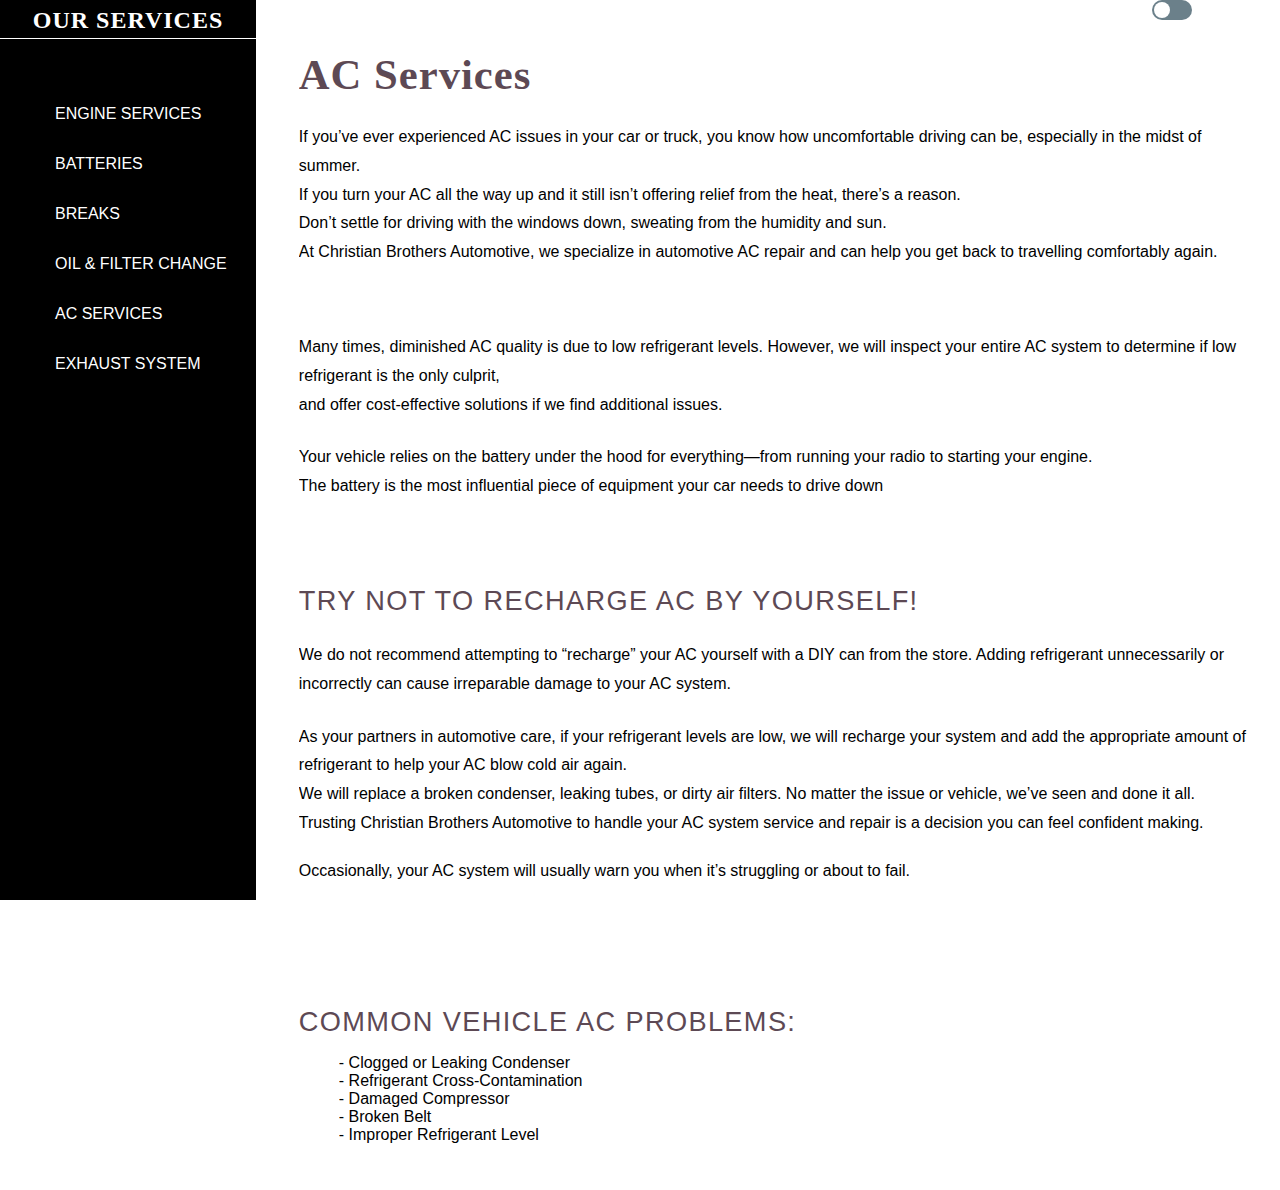
<file: pages/ac.html>
<!DOCTYPE html>
<html>
<head>

    <title>HOUSE OF CARS</title>
<link rel="stylesheet" href="../css/all.css">
</head>
<body>

    <label id="dark-change">
        <input type = "checkbox">
         <span class="check"> </span>
    </label> 
    
    <div class="wrapper">


        <div class="sidenav">
            <h1><a href="/pages/ourservices.html">OUR SERVICES</a></h1>


            <ul>
                <li><a href="/pages/engine.html">ENGINE SERVICES</a></li>
                <li><a href="/pages/batteries.html">BATTERIES</a></li>
                <li><a href="/pages/breaks.html">BREAKS</a></li>
                <li><a href="/pages/oil.html">OIL & FILTER CHANGE</a></li>
                <li><a href="/pages/ac.html">AC SERVICES</a></li>
                <li><a href="/pages/exhaust.html">EXHAUST SYSTEM</a></li>
            </ul>
        </div>
        <div class="main-content">
            <section id="sec1">
               <h1>AC Services</h1>
               <p>If you’ve ever experienced AC issues in your car or truck, you know how uncomfortable driving can be, especially in the midst of summer. <br> If you turn your AC all the way up and it still isn’t offering relief from the heat, there’s a reason. <br>  Don’t settle for driving with the windows down, sweating from the humidity and sun. <br> At Christian Brothers Automotive, we specialize in automotive AC repair and can help you get back to travelling comfortably again.</p>
               <br>
               <p>Many times, diminished AC quality is due to low refrigerant levels. However, we will inspect your entire AC system to determine if low refrigerant is the only culprit, <br> and offer cost-effective solutions if we find additional issues.</p>
                <p>Your vehicle relies on the battery under the hood for everything—from running your radio to starting your engine. <br> The battery is the most influential piece of equipment your car needs to drive down</p>
            
            </section>
                <section id="sec2">
                <h2>Try not to recharge AC by yourself!</h2>
                <p>We do not recommend attempting to “recharge” your AC yourself with a DIY can from the store. Adding refrigerant unnecessarily or incorrectly can cause irreparable damage to your AC system.
                    <p>As your partners in automotive care, if your refrigerant levels are low, we will recharge your system and add the appropriate amount of refrigerant to help your AC blow cold air again. <br> We will replace a broken condenser, leaking tubes, or dirty air filters. No matter the issue or vehicle, we’ve seen and done it all. <br>  Trusting Christian Brothers Automotive to handle your AC system service and repair is a decision you can feel confident making.</p>
                    Occasionally, your AC system will usually warn you when it’s struggling or about to fail. <br><br></p>

                    </section>
                    <section id="sec3">
                     <h3>Common Vehicle AC Problems:</h3>
                    
                     <ul>
                         <li>- Clogged or Leaking Condenser</li>
                         <li>- Refrigerant Cross-Contamination</li>
                         <li>- Damaged Compressor</li>
                         <li>- Broken Belt</li>
                         <li>- Improper Refrigerant Level</li>
                     </ul>
                    </section>
             </div>
    
          </div>
          
          <div id="google_translate_element"></div>

          <script type="text/javascript">
          function googleTranslateElementInit() {
            new google.translate.TranslateElement({pageLanguage: 'en'}, 'google_translate_element');
          }
          </script>
          
          <script type="text/javascript" src="//translate.google.com/translate_a/element.js?cb=googleTranslateElementInit"></script>
          
    
    </body>
    </html>
</file>
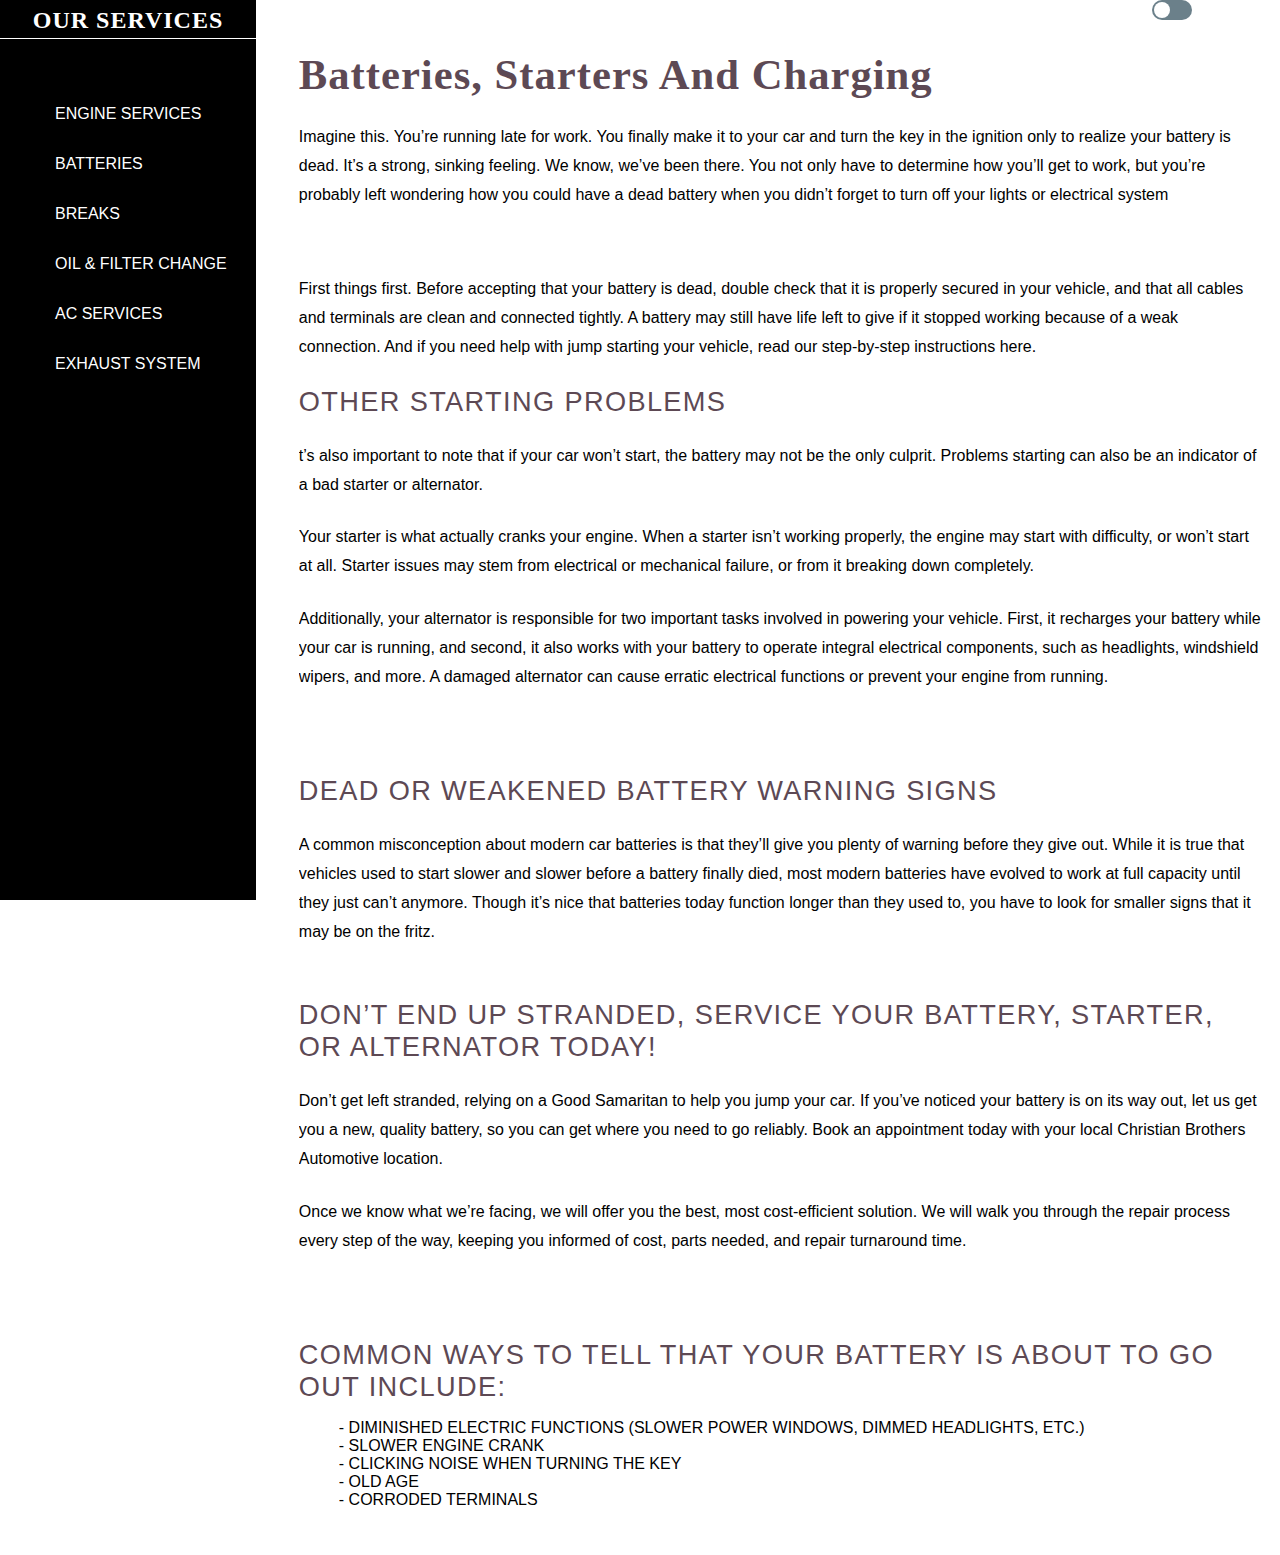
<file: pages/batteries.html>
<!DOCTYPE html>
<html>
<head>

    <title>HOUSE OF CARS</title>
<link rel="stylesheet" href="../css/all.css">
</head>
<body>

    <label id="dark-change">
        <input type = "checkbox">
         <span class="check"> </span>
    </label> 
    
    <div class="wrapper">


        <div class="sidenav">
            <h1><a href="/pages/ourservices.html">OUR SERVICES</a></h1>


            <ul>
                <li><a href="/pages/engine.html">ENGINE SERVICES</a></li>
                <li><a href="/pages/batteries.html">BATTERIES</a></li>
                <li><a href="/pages/breaks.html">BREAKS</a></li>
                <li><a href="/pages/oil.html">OIL & FILTER CHANGE</a></li>
                <li><a href="/pages/ac.html">AC SERVICES</a></li>
                <li><a href="/pages/exhaust.html">EXHAUST SYSTEM</a></li>
            </ul>
        </div>
        <div class="main-content">
            <section id="sec1">
               <h1>Batteries, Starters And Charging</h1>
               <p>Imagine this. You’re running late for work. You finally make it to your car and turn the key in the ignition only to realize your battery is dead. It’s a strong, sinking feeling. We know, we’ve been there. You not only have to determine how you’ll get to work, but you’re probably left wondering how you could have a dead battery when you didn’t forget to turn off your lights or electrical system</p>
               <br>
               <p>First things first. Before accepting that your battery is dead, double check that it is properly secured in your vehicle, and that all cables and terminals are clean and connected tightly. A battery may still have life left to give if it stopped working because of a weak connection. And if you need help with jump starting your vehicle, read our step-by-step instructions here.</p>
                <h2>Other Starting Problems</h2>
                <p>t’s also important to note that if your car won’t start, the battery may not be the only culprit. Problems starting can also be an indicator of a bad starter or alternator.</p>
                <p>Your starter is what actually cranks your engine. When a starter isn’t working properly, the engine may start with difficulty, or won’t start at all. Starter issues may stem from electrical or mechanical failure, or from it breaking down completely.</p>
                <p>Additionally, your alternator is responsible for two important tasks involved in powering your vehicle. First, it recharges your battery while your car is running, and second, it also works with your battery to operate integral electrical components, such as headlights, windshield wipers, and more. A damaged alternator can cause erratic electrical functions or prevent your engine from running.</p>

           
            </section>
                <section id="sec2">
                <h2>Dead or Weakened Battery Warning Signs</h2>
                <p>A common misconception about modern car batteries is that they’ll give you plenty of warning before they give out. While it is true that vehicles used to start slower and slower before a battery finally died, most modern batteries have evolved to work at full capacity until they just can’t anymore. Though it’s nice that batteries today function longer than they used to, you have to look for smaller signs that it may be on the fritz. <br><br></p>
                  <h2>Don’t End Up Stranded, Service Your Battery, Starter, or Alternator Today!</h2>
                  <p>
                    Don’t get left stranded, relying on a Good Samaritan to help you jump your car. If you’ve noticed your battery is on its way out, let us get you a new, quality battery, so you can get where you need to go reliably. Book an appointment today with your local Christian Brothers Automotive location.
                  </p>
                  <p>Once we know what we’re facing, we will offer you the best, most cost-efficient solution. We will walk you through the repair process every step of the way, keeping you informed of cost, parts needed, and repair turnaround time.</p>
            
            </section>
                    <section id="sec3">
                     <h3>Common ways to tell that your battery is about to go out include:</h3>
                    
                     <ul>
                         <li>- DIMINISHED ELECTRIC FUNCTIONS (SLOWER POWER WINDOWS, DIMMED HEADLIGHTS, ETC.)</li>
                         <li>- SLOWER ENGINE CRANK</li>
                         <li>- CLICKING NOISE WHEN TURNING THE KEY</li>
                         <li>- OLD AGE</li>
                         <li>- CORRODED TERMINALS</li>
                     </ul>
                    </section>
             </div>
    
          </div>
          <div id="google_translate_element"></div>

          <script type="text/javascript">
          function googleTranslateElementInit() {
            new google.translate.TranslateElement({pageLanguage: 'en'}, 'google_translate_element');
          }
          </script>
          
          <script type="text/javascript" src="//translate.google.com/translate_a/element.js?cb=googleTranslateElementInit"></script>
          
    
    </body>
    </html>
</file>
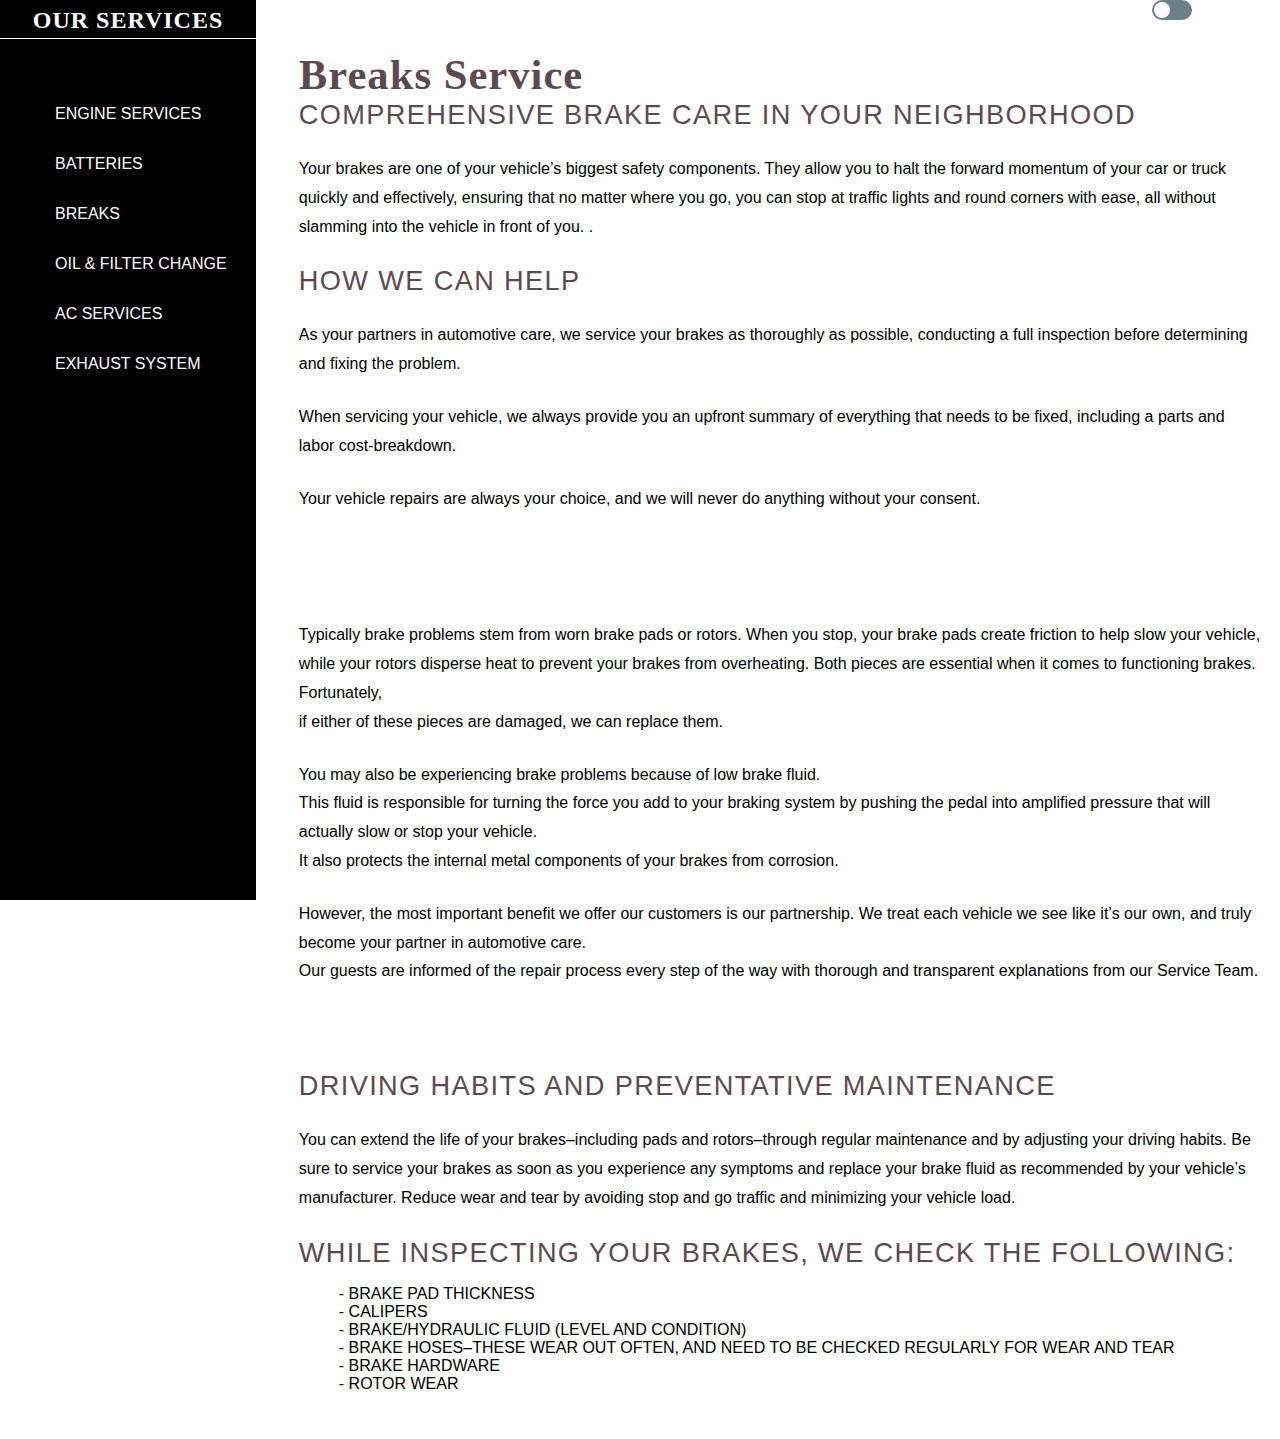
<file: pages/breaks.html>
<!DOCTYPE html>
<html>
<head>

    <title>HOUSE OF CARS</title>
<link rel="stylesheet" href="../css/all.css">
</head>
<body>
    
    <label id="dark-change">
        <input type = "checkbox">
         <span class="check"> </span>
    </label> 
    
    <div class="wrapper">


        <div class="sidenav">
            <h1><a href="/pages/ourservices.html">OUR SERVICES</a></h1>


            <ul>
                <li><a href="/pages/engine.html">ENGINE SERVICES</a></li>
                <li><a href="/pages/batteries.html">BATTERIES</a></li>
                <li><a href="/pages/breaks.html">BREAKS</a></li>
                <li><a href="/pages/oil.html">OIL & FILTER CHANGE</a></li>
                <li><a href="/pages/ac.html">AC SERVICES</a></li>
                <li><a href="/pages/exhaust.html">EXHAUST SYSTEM</a></li>
            </ul>
        </div>


        <div class="main-content">
            <section id="sec1">
               <h1>Breaks Service</h1>
               <h2>COMPREHENSIVE BRAKE CARE IN YOUR NEIGHBORHOOD</h2>
               <p>Your brakes are one of your vehicle’s biggest safety components. They allow you to halt the forward momentum of your car or truck quickly and effectively, ensuring that no matter where you go, you can stop at traffic lights and round corners with ease, all without slamming into the vehicle in front of you. .</p>
               <h2>How We Can Help</h2>
               <p>As your partners in automotive care, we service your brakes as thoroughly as possible, conducting a full inspection before determining and fixing the problem.</p>
                <p>When servicing your vehicle, we always provide you an upfront summary of everything that needs to be fixed, including a parts and labor cost-breakdown. </p>
                   <p> Your vehicle repairs are always your choice, and we will never do anything without your consent.</p>
            </section>
                <section id="sec2">
                <p>Typically brake problems stem from worn brake pads or rotors. When you stop, your brake pads create friction to help slow your vehicle,<br> while your rotors disperse heat to prevent your brakes from overheating. Both pieces are essential when it comes to functioning brakes. Fortunately,<br> if either of these pieces are damaged, we can replace them.<br></p>
                    <p>You may also be experiencing brake problems because of low brake fluid. <br> This fluid is responsible for turning the force you add to your braking system by pushing the pedal into amplified pressure that will actually slow or stop your vehicle. <br> It also protects the internal metal components of your brakes from corrosion.</p>
                    <p>However, the most important benefit we offer our customers is our partnership. We treat each vehicle we see like it’s our own, and truly become your partner in automotive care. <br> Our guests are informed of the repair process every step of the way with thorough and transparent explanations from our Service Team.</p>
            </section>
                    <section id="sec3">
                        <h3>Driving Habits and Preventative Maintenance</h3>
                        <p>You can extend the life of your brakes–including pads and rotors–through regular maintenance and by adjusting your driving habits. Be sure to service your brakes as soon as you experience any symptoms and replace your brake fluid as recommended by your vehicle’s manufacturer. Reduce wear and tear by avoiding stop and go traffic and minimizing your vehicle load.</p>
                         
                        <h3>While inspecting your brakes, we check the following:</h3>
                     <ul>
                         <li>- BRAKE PAD THICKNESS</li>
                         <li>- CALIPERS</li>
                         <li>- BRAKE/HYDRAULIC FLUID (LEVEL AND CONDITION)</li>
                         <li>- BRAKE HOSES–THESE WEAR OUT OFTEN, AND NEED TO BE CHECKED REGULARLY FOR WEAR AND TEAR</li>
                         <li>- BRAKE HARDWARE</li>
                         <li>- ROTOR WEAR</li>
                     </ul>
                    </section>
             </div>
    
          </div>
          <div id="google_translate_element"></div>

          <script type="text/javascript">
          function googleTranslateElementInit() {
            new google.translate.TranslateElement({pageLanguage: 'en'}, 'google_translate_element');
          }
          </script>
          
          <script type="text/javascript" src="//translate.google.com/translate_a/element.js?cb=googleTranslateElementInit"></script>
          
    </body>
    </html>
</file>
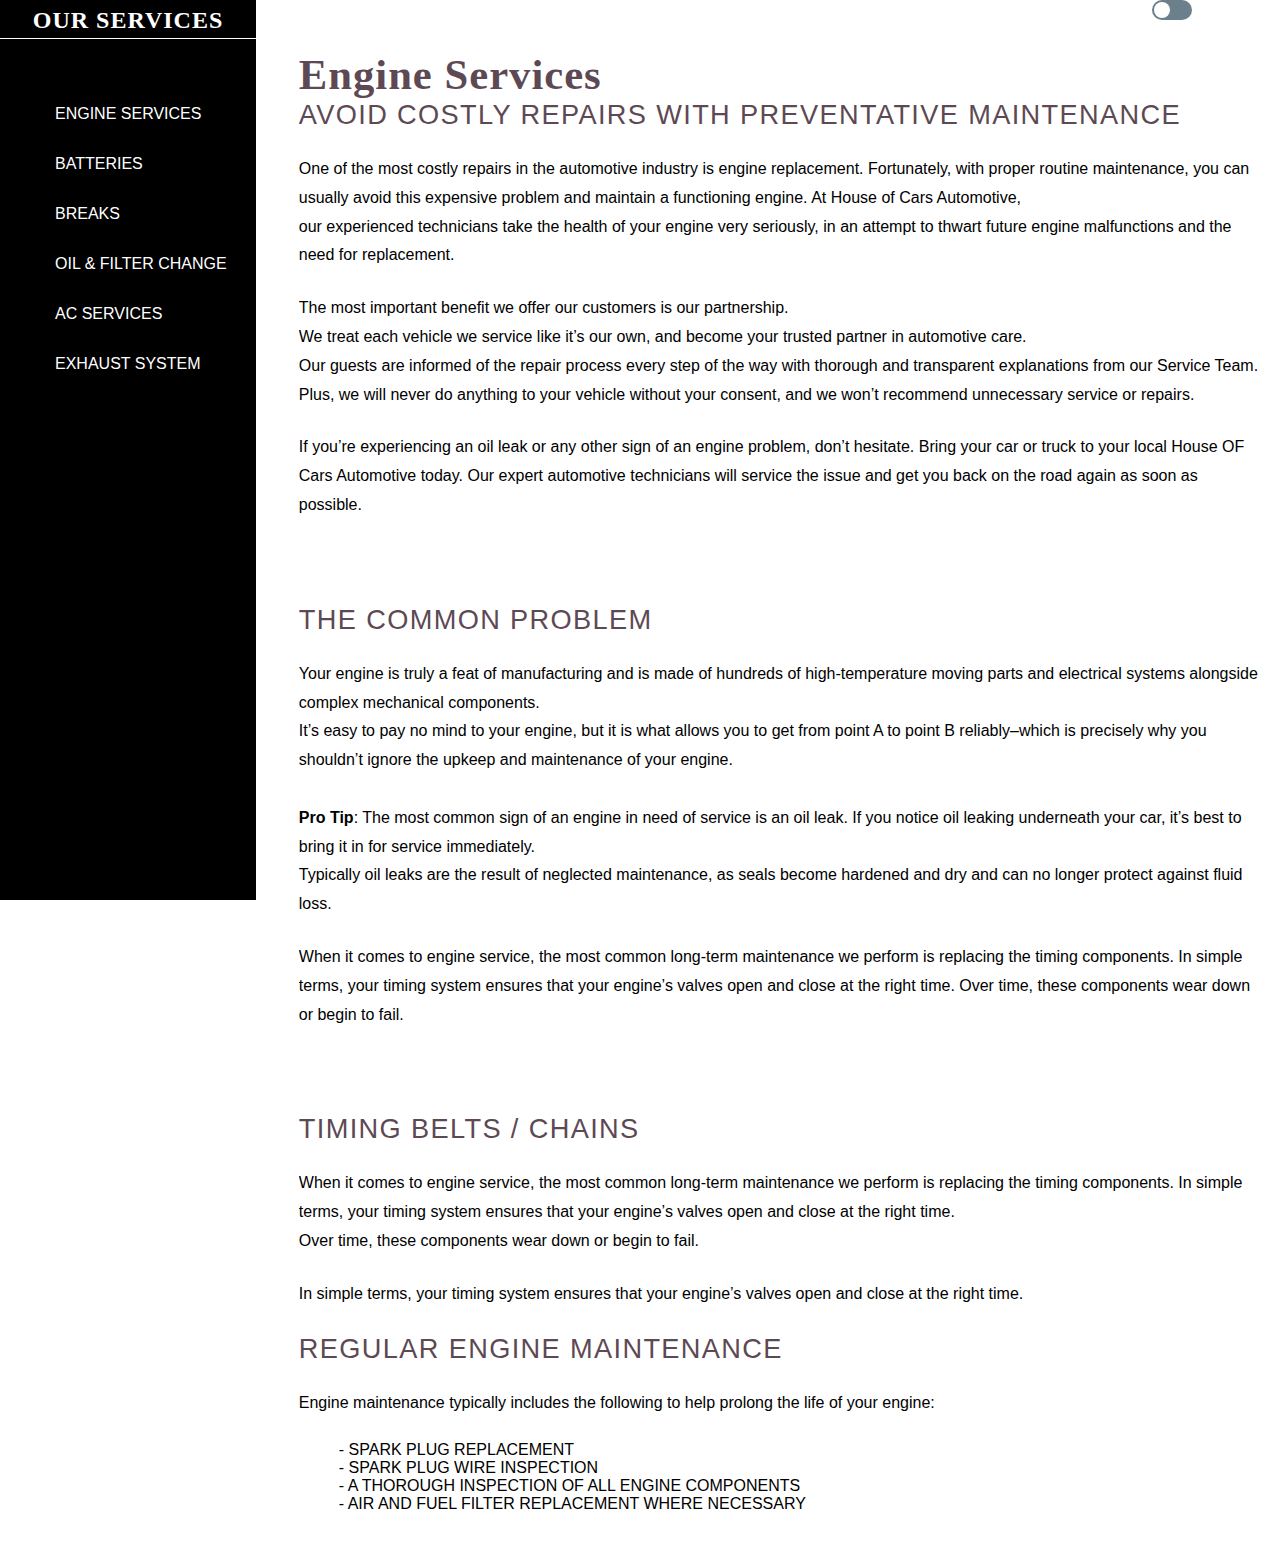
<file: pages/engine.html>
<!DOCTYPE html>
<html>
<head>

    <title>HOUSE OF CARS</title>
<link rel="stylesheet" href="../css/all.css">
</head>


<body>
    <label id="dark-change">
        <input type = "checkbox">
         <span class="check"> </span>
    </label> 
    
    <div class="wrapper">

        <div class="sidenav">
            <h1><a href="/pages/ourservices.html">OUR SERVICES</a></h1>

            <ul>
                <li><a href="/pages/engine.html">ENGINE SERVICES</a></li>
                <li><a href="/pages/batteries.html">BATTERIES</a></li>
                <li><a href="/pages/breaks.html">BREAKS</a></li>
                <li><a href="/pages/oil.html">OIL & FILTER CHANGE</a></li>
                <li><a href="/pages/ac.html">AC SERVICES</a></li>
                <li><a href="/pages/exhaust.html">EXHAUST SYSTEM</a></li>
            </ul>
        </div>

        <div class="main-content">
        <section id="sec1">
           <h1>Engine Services</h1>
           <h2>AVOID COSTLY REPAIRS WITH PREVENTATIVE MAINTENANCE</h2>
           <p>One of the most costly repairs in the automotive industry is engine replacement. Fortunately, 
           with proper routine maintenance, you can usually avoid this expensive problem and maintain a functioning 
           engine. At House of Cars Automotive, <br> our experienced technicians take the health of your engine very
            seriously, in an attempt to thwart future engine malfunctions and the need for replacement.</p>
            <p>The most important benefit we offer our customers is our partnership. <br>  We treat each vehicle we service like it’s our own, and become your trusted partner in automotive care. <br> Our guests are informed of the repair process every step of the way with thorough and transparent explanations from our Service Team. <br> Plus, we will never do anything to your vehicle without your consent, and we won’t recommend unnecessary service or repairs.</p>
            <p>If you’re experiencing an oil leak or any other sign of an engine problem, don’t hesitate. Bring your car or truck to your local House OF Cars Automotive today. Our expert automotive technicians will service the issue and get you back on the road again as soon as possible.</p>
        
        </section>
            <section id="sec2">
            <h3>The Common Problem</h3>
            <p>Your engine is truly a feat of manufacturing and is made of hundreds of high-temperature moving parts and 
                electrical systems alongside complex mechanical components. <br> It’s easy to pay no mind to your engine, but it 
                is what allows you to get from point A to point B reliably–which is precisely why you shouldn’t ignore the 
                upkeep and maintenance of your engine. <br><br>

                <b>Pro Tip</b>: The most common sign of an engine in need of service is an oil leak. If you notice oil leaking 
                underneath your car, it’s best to bring it in for service immediately. <br> Typically oil leaks are the result of
                 neglected maintenance, as seals become hardened and dry and can no longer protect against fluid loss.</p>
                 <p>When it comes to engine service, the most common long-term maintenance we perform is replacing the timing components. In simple terms, your timing system ensures that your engine’s valves open and close at the right time. Over time, these components wear down or begin to fail.</p>
                </section>
                <section id="sec3">
                 <h3>Timing Belts / Chains</h3>
                 <p>
                    When it comes to engine service, the most common long-term maintenance we perform is replacing the timing components. 
                    In simple terms, your timing system ensures that your engine’s valves open and close at the right time. <br> Over time, these components wear down or begin to fail. </p>
                
                 <p> In simple terms, your timing system ensures that your engine’s valves open and close at the right time.</p>
                 <h3>Regular Engine Maintenance</h3>
                 <p>Engine maintenance typically includes the following to help prolong the life of your engine:</p>
                 <ul>
                     <li>- SPARK PLUG REPLACEMENT</li>
                     <li>- SPARK PLUG WIRE INSPECTION</li>
                     <li>- A THOROUGH INSPECTION OF ALL ENGINE COMPONENTS</li>
                     <li>- AIR AND FUEL FILTER REPLACEMENT WHERE NECESSARY</li>
                 </ul>
                </section>
         </div>

      </div>
      <div id="google_translate_element"></div>

<script type="text/javascript">
function googleTranslateElementInit() {
  new google.translate.TranslateElement({pageLanguage: 'en'}, 'google_translate_element');
}
</script>

<script type="text/javascript" src="//translate.google.com/translate_a/element.js?cb=googleTranslateElementInit"></script>

      <script src="../js/all.js"></script>
    </body>
    </html>
</file>
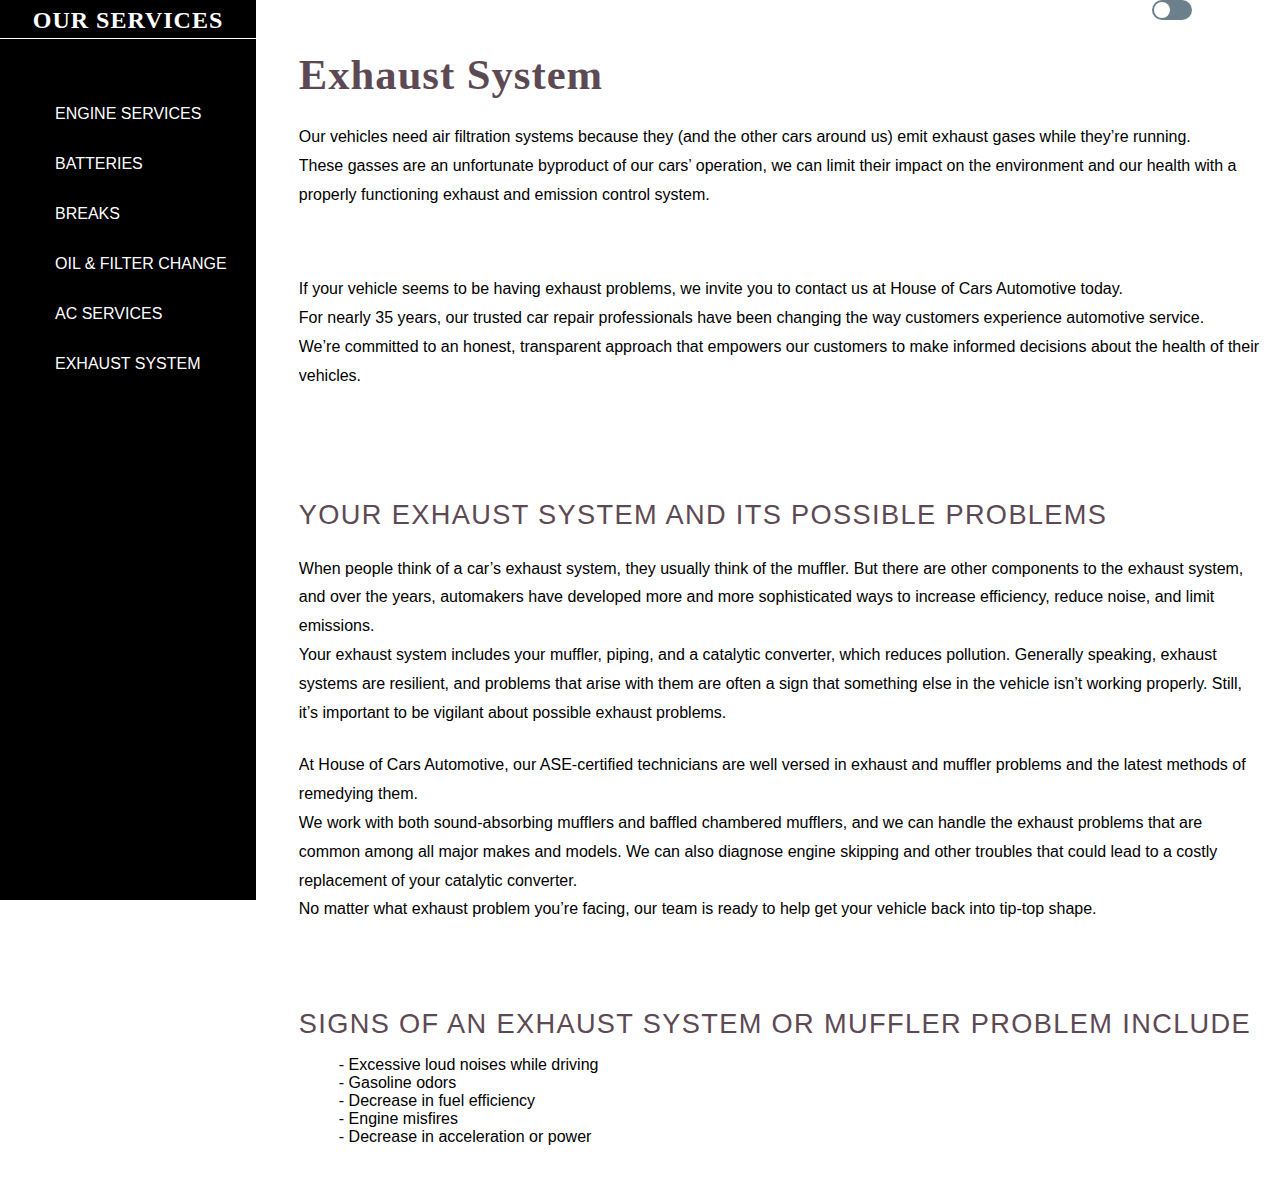
<file: pages/exhaust.html>
<!DOCTYPE html>
<html>
<head>

    <title>HOUSE OF CARS</title>
<link rel="stylesheet" href="../css/all.css">
</head>
<body>
    
    <label id="dark-change">
        <input type = "checkbox">
         <span class="check"> </span>
    </label> 
    

    <div class="wrapper">


        <div class="sidenav">
            <h1><a href="/pages/ourservices.html">OUR SERVICES</a></h1>


            <ul>
                <li><a href="/pages/engine.html">ENGINE SERVICES</a></li>
                <li><a href="/pages/batteries.html">BATTERIES</a></li>
                <li><a href="/pages/breaks.html">BREAKS</a></li>
                <li><a href="/pages/oil.html">OIL & FILTER CHANGE</a></li>
                <li><a href="/pages/ac.html">AC SERVICES</a></li>
                <li><a href="/pages/exhaust.html">EXHAUST SYSTEM</a></li>
            </ul>
        </div>
        <div class="main-content">
            <section id="sec1">
               <h1>Exhaust System</h1>
               <p>Our vehicles need air filtration systems because they (and the other cars around us) emit exhaust gases while they’re running. <br> These gasses are an unfortunate byproduct of our cars’ operation, we can limit their impact on the environment and our health with a properly functioning exhaust and emission control system.</p>
               <br>
               <p>If your vehicle seems to be having exhaust problems, we invite you to contact us at House of Cars Automotive today. <br> For nearly 35 years, our trusted car repair professionals have been changing the way customers experience automotive service. <br> We’re committed to an honest, transparent approach that empowers our customers to make informed decisions about the health of their vehicles.</p>
                <p></p>
            
            </section>
                <section id="sec2">
                <h2>Your Exhaust System and Its Possible Problems</h2>
                <p>When people think of a car’s exhaust system, they usually think of the muffler. But there are other components to the exhaust system, and over the years, automakers have developed more and more sophisticated ways to increase efficiency, reduce noise, and limit emissions. <br> Your exhaust system includes your muffler, piping, and a catalytic converter, which reduces pollution. Generally speaking, exhaust systems are resilient, and problems that arise with them are often a sign that something else in the vehicle isn’t working properly. Still, it’s important to be vigilant about possible exhaust problems. </p>
                   <p>At House of Cars Automotive, our ASE-certified technicians are well versed in exhaust and muffler problems and the latest methods of remedying them. <br> We work with both sound-absorbing mufflers and baffled chambered mufflers, and we can handle the exhaust problems that are common among all major makes and models. We can also diagnose engine skipping and other troubles that could lead to a costly replacement of your catalytic converter. <br> No matter what exhaust problem you’re facing, our team is ready to help get your vehicle back into tip-top shape. <br>

                </p> 
            </section>
                    <section id="sec3">
                     <h3>Signs of an exhaust system or muffler problem include</h3>
                    
                     <ul>
                         <li>- Excessive loud noises while driving</li>
                         <li>- Gasoline odors</li>
                         <li>- Decrease in fuel efficiency</li>
                         <li>- Engine misfires</li>
                         <li>- Decrease in acceleration or power</li>
                     </ul>
                    </section>
             </div>
    
          </div>
    
          <div id="google_translate_element"></div>

          <script type="text/javascript">
          function googleTranslateElementInit() {
            new google.translate.TranslateElement({pageLanguage: 'en'}, 'google_translate_element');
          }
          </script>
          
          <script type="text/javascript" src="//translate.google.com/translate_a/element.js?cb=googleTranslateElementInit"></script>
          
    </body>
    </html>
</file>
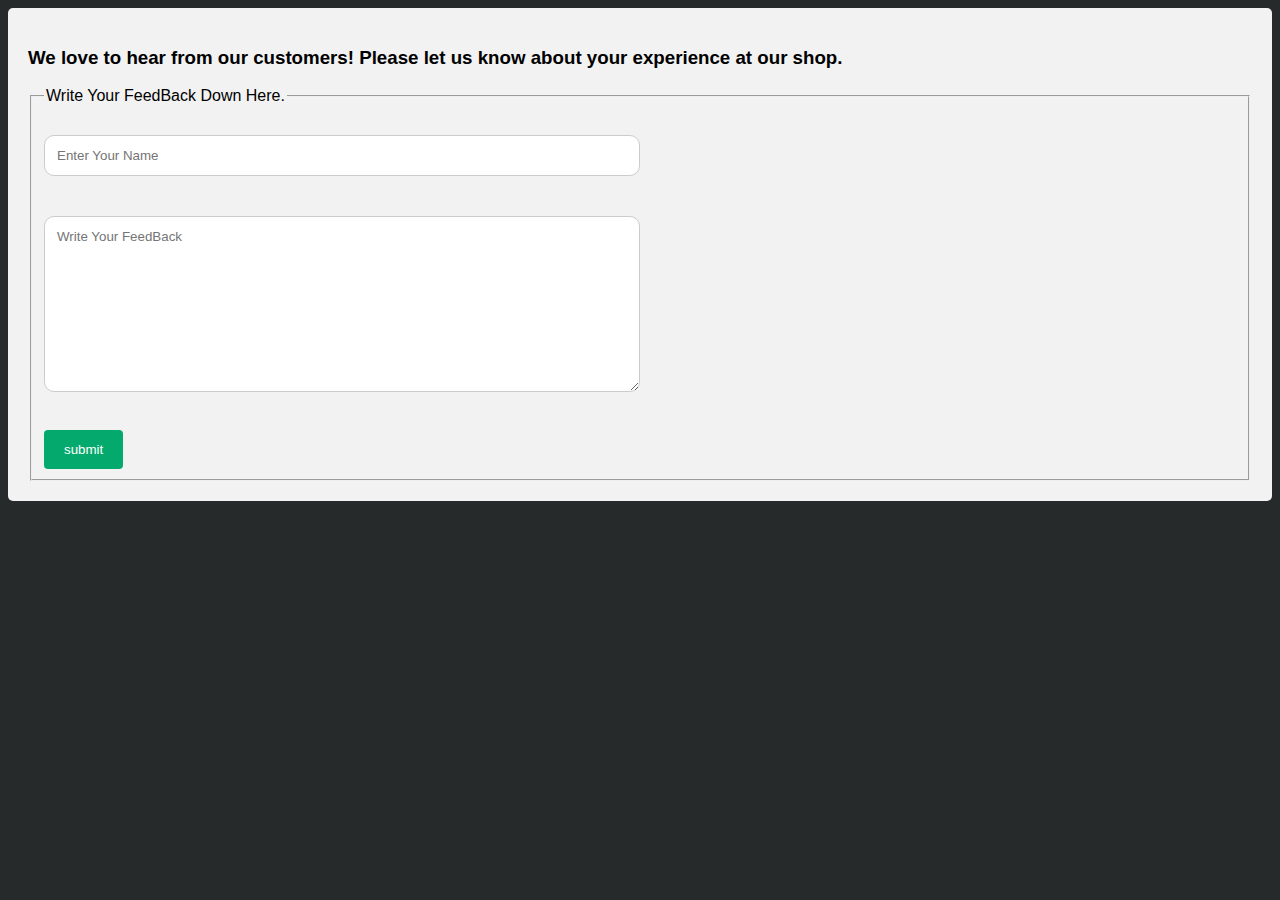
<file: pages/feedback.html>
<!DOCTYPE html>
<html lang="en">
<head>

    <title>feedback</title>
    <link rel="stylesheet" href="../css/feedback.css">
</head>
<body>
    <main>
        <div id="user1">
            <h3>We love to hear from our customers! Please let us know about your experience at our shop.</h3>
            <form id="user">
                <fieldset>
                    <legend>Write Your FeedBack Down Here.</legend>
                    <!-- <label for="name" id="name">Whats Your Name ?</label> -->
                    <br>
                    <input type="text" id="name" placeholder="Enter Your Name" required>
                    <br>
                    <!-- <label for="feedback">Write Your FeedBack</label> -->
                    <br>
                    <textarea type="text" id="feedback" rows="10" cols="100" placeholder="Write Your FeedBack" required></textarea>
                    <br><br>
                    <button id="submit">submit</button>
                </fieldset>
            </form>
        </div>
        <div id="userFeedback">
            <ul id="ul" class="tilesWrap">
            </ul>
        </div>
    </main>
    <FOOTER>
        <script src='/js/feedback.js'></script>
        <script src="/js/feedback.js"></script>
</file>
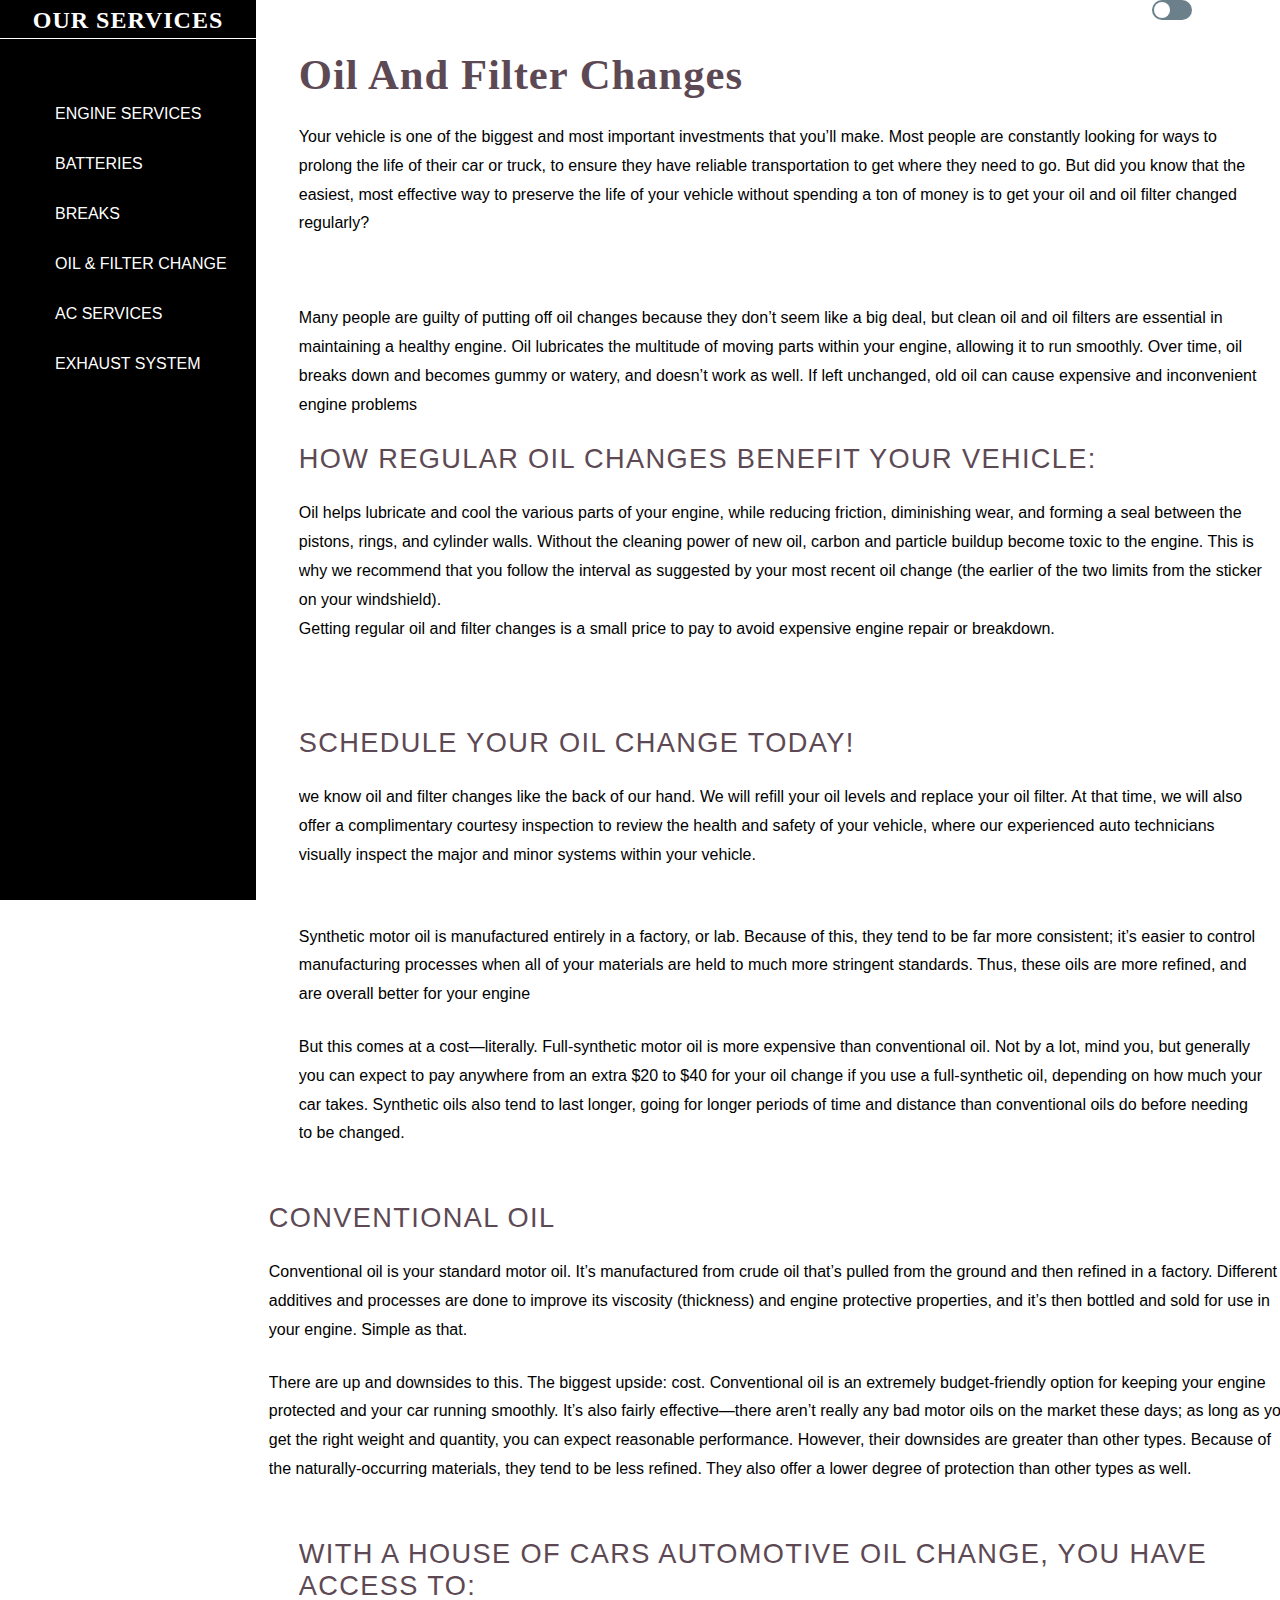
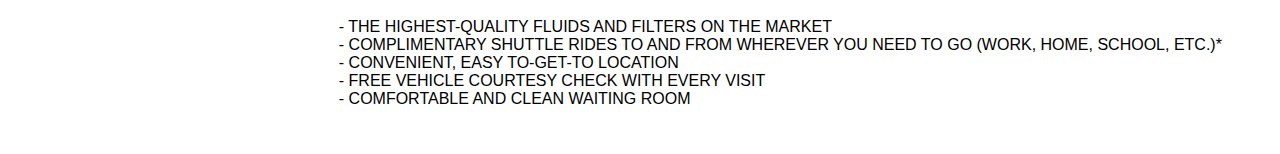
<file: pages/oil.html>
<!DOCTYPE html>
<html>
<head>

    <title>HOUSE OF CARS</title>
<link rel="stylesheet" href="../css/all.css">
</head>
<body>
    
    <label id="dark-change">
        <input type = "checkbox">
         <span class="check"> </span>
    </label> 
    

    <div class="wrapper">


        <div class="sidenav">
            <h1><a href="/pages/ourservices.html">OUR SERVICES</a></h1>


            <ul>
                <li><a href="/pages/engine.html">ENGINE SERVICES</a></li>
                <li><a href="/pages/batteries.html">BATTERIES</a></li>
                <li><a href="/pages/breaks.html">BREAKS</a></li>
                <li><a href="/pages/oil.html">OIL & FILTER CHANGE</a></li>
                <li><a href="/pages/ac.html">AC SERVICES</a></li>
                <li><a href="/pages/exhaust.html">EXHAUST SYSTEM</a></li>
            </ul>
        </div>
        <div class="main-content">
            <section id="sec1">
               <h1>Oil And Filter Changes</h1>
               <p>Your vehicle is one of the biggest and most important investments that you’ll make. Most people are constantly looking for ways to prolong the life of their car or truck, to ensure they have reliable transportation to get where they need to go. But did you know that the easiest, most effective way to preserve the life of your vehicle without spending a ton of money is to get your oil and oil filter changed regularly?</p>
               <br>
               <p>Many people are guilty of putting off oil changes because they don’t seem like a big deal, but clean oil and oil filters are essential in maintaining a healthy engine. Oil lubricates the multitude of moving parts within your engine, allowing it to run smoothly. Over time, oil breaks down and becomes gummy or watery, and doesn’t work as well. If left unchanged, old oil can cause expensive and inconvenient engine problems</p>
               <h2>How Regular Oil Changes Benefit Your Vehicle:</h2>
               <p>Oil helps lubricate and cool the various parts of your engine, while reducing friction, diminishing wear, and forming a seal between the pistons, rings, and cylinder walls. Without the cleaning power of new oil, carbon and particle buildup become toxic to the engine. This is why we recommend that you follow the interval as suggested by your most recent oil change (the earlier of the two limits from the sticker on your windshield). <br>  Getting regular oil and filter changes is a small price to pay to avoid expensive engine repair or breakdown.</p>
            
            </section>
                <section id="sec2">
                <h2>Schedule Your Oil Change Today!</h2>
                
                <p>we know oil and filter changes like the back of our hand. We will refill your oil levels and replace your oil filter. At that time, we will also offer a complimentary courtesy inspection to review the health and safety of your vehicle, where our experienced auto technicians visually inspect the major and minor systems within your vehicle. <br><br></p>
                   
                    <p>Synthetic motor oil is manufactured entirely in a factory, or lab. Because of this, they tend to be far more consistent; it’s easier to control manufacturing processes when all of your materials are held to much more stringent standards. Thus, these oils are more refined, and are overall better for your engine</p>
                    <p>But this comes at a cost—literally. Full-synthetic motor oil is more expensive than conventional oil. Not by a lot, mind you, but generally you can expect to pay anywhere from an extra $20 to $40 for your oil change if you use a full-synthetic oil, depending on how much your car takes. Synthetic oils also tend to last longer, going for longer periods of time and distance than conventional oils do before needing to be changed.</p>
            </section>
                    <h2>Conventional Oil</h2>
                   <p>Conventional oil is your standard motor oil. It’s manufactured from crude oil that’s pulled from the ground and then refined in a factory. Different additives and processes are done to improve its viscosity (thickness) and engine protective properties, and it’s then bottled and sold for use in your engine. Simple as that.</p>
                    <p>There are up and downsides to this. The biggest upside: cost. Conventional oil is an extremely budget-friendly option for keeping your engine protected and your car running smoothly. It’s also fairly effective—there aren’t really any bad motor oils on the market these days; as long as you get the right weight and quantity, you can expect reasonable performance. However, their downsides are greater than other types. Because of the naturally-occurring materials, they tend to be less refined. They also offer a lower degree of protection than other types as well.</p>
                   <section id="sec3">
                     <h3>With a House of cars Automotive oil change, you have access to:</h3>
                    
                     <ul>
                         <li>- THE HIGHEST-QUALITY FLUIDS AND FILTERS ON THE MARKET</li>
                         <li>- COMPLIMENTARY SHUTTLE RIDES TO AND FROM WHEREVER YOU NEED TO GO (WORK, HOME, SCHOOL, ETC.)*</li>
                         <li>- CONVENIENT, EASY TO-GET-TO LOCATION</li>
                         <li>- FREE VEHICLE COURTESY CHECK WITH EVERY VISIT</li>
                         <li>- COMFORTABLE AND CLEAN WAITING ROOM</li>
                     </ul>
                    </section>
             </div>
    
          </div>
    
          <div id="google_translate_element"></div>

          <script type="text/javascript">
          function googleTranslateElementInit() {
            new google.translate.TranslateElement({pageLanguage: 'en'}, 'google_translate_element');
          }
          </script>
          
          <script type="text/javascript" src="//translate.google.com/translate_a/element.js?cb=googleTranslateElementInit"></script>
          
    </body>
    </html>
</file>
<file: css/all.css>
*{
    box-sizing: border-box;
    overflow-x: hidden;
    margin: 0;
    padding: 0;
}
body{
    font-family: sans-serif;
}
a{
    color: rgb(255, 255, 255);
    text-decoration: none;
}
a:hover{
    background-color: #5d4954;
}
h1 a {
    font-size: x-large;
}
.wrapper .sidenav{
    
    position: fixed;
    left: 0;
    top: 0;
    width: 20%;
    height: 100%;
    /* height: 65vh; */
    background: rgb(0, 0, 0);
}

.wrapper .sidenav h1{
    color:rgb(0, 0, 0);
    text-align: center;
    line-height: 35px;
    border-bottom: 1px solid rgb(255, 255, 255);
    margin-bottom: 50px;
    font-size: 2em;
}
.wrapper .sidenav ul li {
    list-style: none;
    padding: 15px;
    border-bottom: 1px solid rgba(255, 255, 255, 0);
    border-top: 1px solid rgba(255, 255, 255, 0);
    
}

.wrapper .main-content{
    width: 80vw;
    margin-left: 21vw;
}
section{
    
    padding: 30px;
}


h1{
    font-size: 2.667em;
    color: #5d4954;
    text-transform: capitalize;
    font-weight: 700;
    font-family: 'Crimson Text', serif;
    letter-spacing: 1px;
}
h2{
    color: #5d4954;
    font-size: 1.7em;
    letter-spacing: .05em;
    text-transform: uppercase;
    font-weight: 500;
}
h3{
    color: #5d4954;
    font-size: 1.7em;
    letter-spacing: .05em;
    text-transform: uppercase;
    font-weight: 500;
}
p{
    margin: 1.5em 0;
    font-size: 1em;
    font-weight: 400;
    line-height: 1.8em;
}
ul {
    display: block;
    list-style-type: disc;
    margin-block-start: 1em;
    margin-block-end: 1em;
    margin-inline-start: 0px;
    margin-inline-end: 0px;
    padding-inline-start: 40px;
}

input[type="checkbox"]{
-webkit-appearance:none ;
visibility: hidden;
display: none;
}
.check{
    position: relative;
    left: 90%;
    display: block;
    width: 40px;
    height: 20px;
    background-color: #092c3e;
    opacity: 0.6;
    cursor: pointer;
    border-radius: 20px;
    overflow:hidden;
    transition :ease-in 0.8s;
}
input[type="checkbox"]:checked ~ .check
{
    background: #fff;
    box-shadow: 0 0 0 2500px #092c3e;

}
.check::before 
{
    content: '';
    position: absolute;
    top: 2px;
    left : 2px ;
    background-color: #fff;
    width: 16px;
    height: 16px;
    border-radius: 50%;
    transition: 2s;
}
input[type="checkbox"]:checked ~ .check::before 
{
    transform: translateX(-50px);
}

.check::after
{
    content: '';
    position: absolute;
    top: 2px;
    right : 2px ;
    background-color : #092c3e;
    width: 16px;
    height: 16px;
    border-radius: 50%;
    transition: 0.8;
    transform: translateX(50px);
    color: lemonchiffon;
}
input[type="checkbox"]:checked ~ .check::after 
{
    transform: translateX(0px);
}

#google_translate_element{

    position: relative;
    left: 85%;
}
</file>
<file: css/feedback.css>
*{
    font-family: Arial, Helvetica, sans-serif;
    box-sizing: border-box;

}
body {
    background: #262A2B;
}
.tilesWrap {
    padding: 0;
    margin: 50px auto;
    list-style: none;
    text-align: center;
}
.tilesWrap li {
    display: inline-block;
    width: 20%;
    min-width: 200px;
    max-width: 230px;
    padding: 80px 20px 40px;
    position: relative;
    vertical-align: top;
    margin: 10px;
    font-family: 'helvetica', san-serif;
    min-height: 25vh;
    background: #262A2B;
    border: 1px solid #252727;
    text-align: left;
}
.tilesWrap li h2 {
    font-size: 114px;
    margin: 0;
    position: absolute;
    opacity: 0.2;
    top: 50px;
    right: 10px;
    transition: all 0.3s ease-in-out;
}
.tilesWrap li h3 {
    font-size: 20px;
    color: #B7B7B7;
    margin-bottom: 5px;
}
.tilesWrap li p {
    font-size: 16px;
    line-height: 18px;
    color: #B7B7B7;
    margin-top: 5px;
}
input[type="text"],textarea {
    width: 50%;
    padding: 12px;
    border: 1px solid #ccc;
    border-radius: 10px;
    box-sizing: border-box;
    margin-top: 6px;
    margin-bottom: 16px;
    resize: vertical;
}
#submit{
    background-color: #04AA6D;
    color: white;
    padding: 12px 20px;
    border:none;
    border-radius: 4px;
    cursor: pointer;

}
#submit:hover{
    background-color: #45a049;
}

#user1{
    border-radius: 5px;
    background-color: #f2f2f2;
    padding: 20px;
}
</file>
